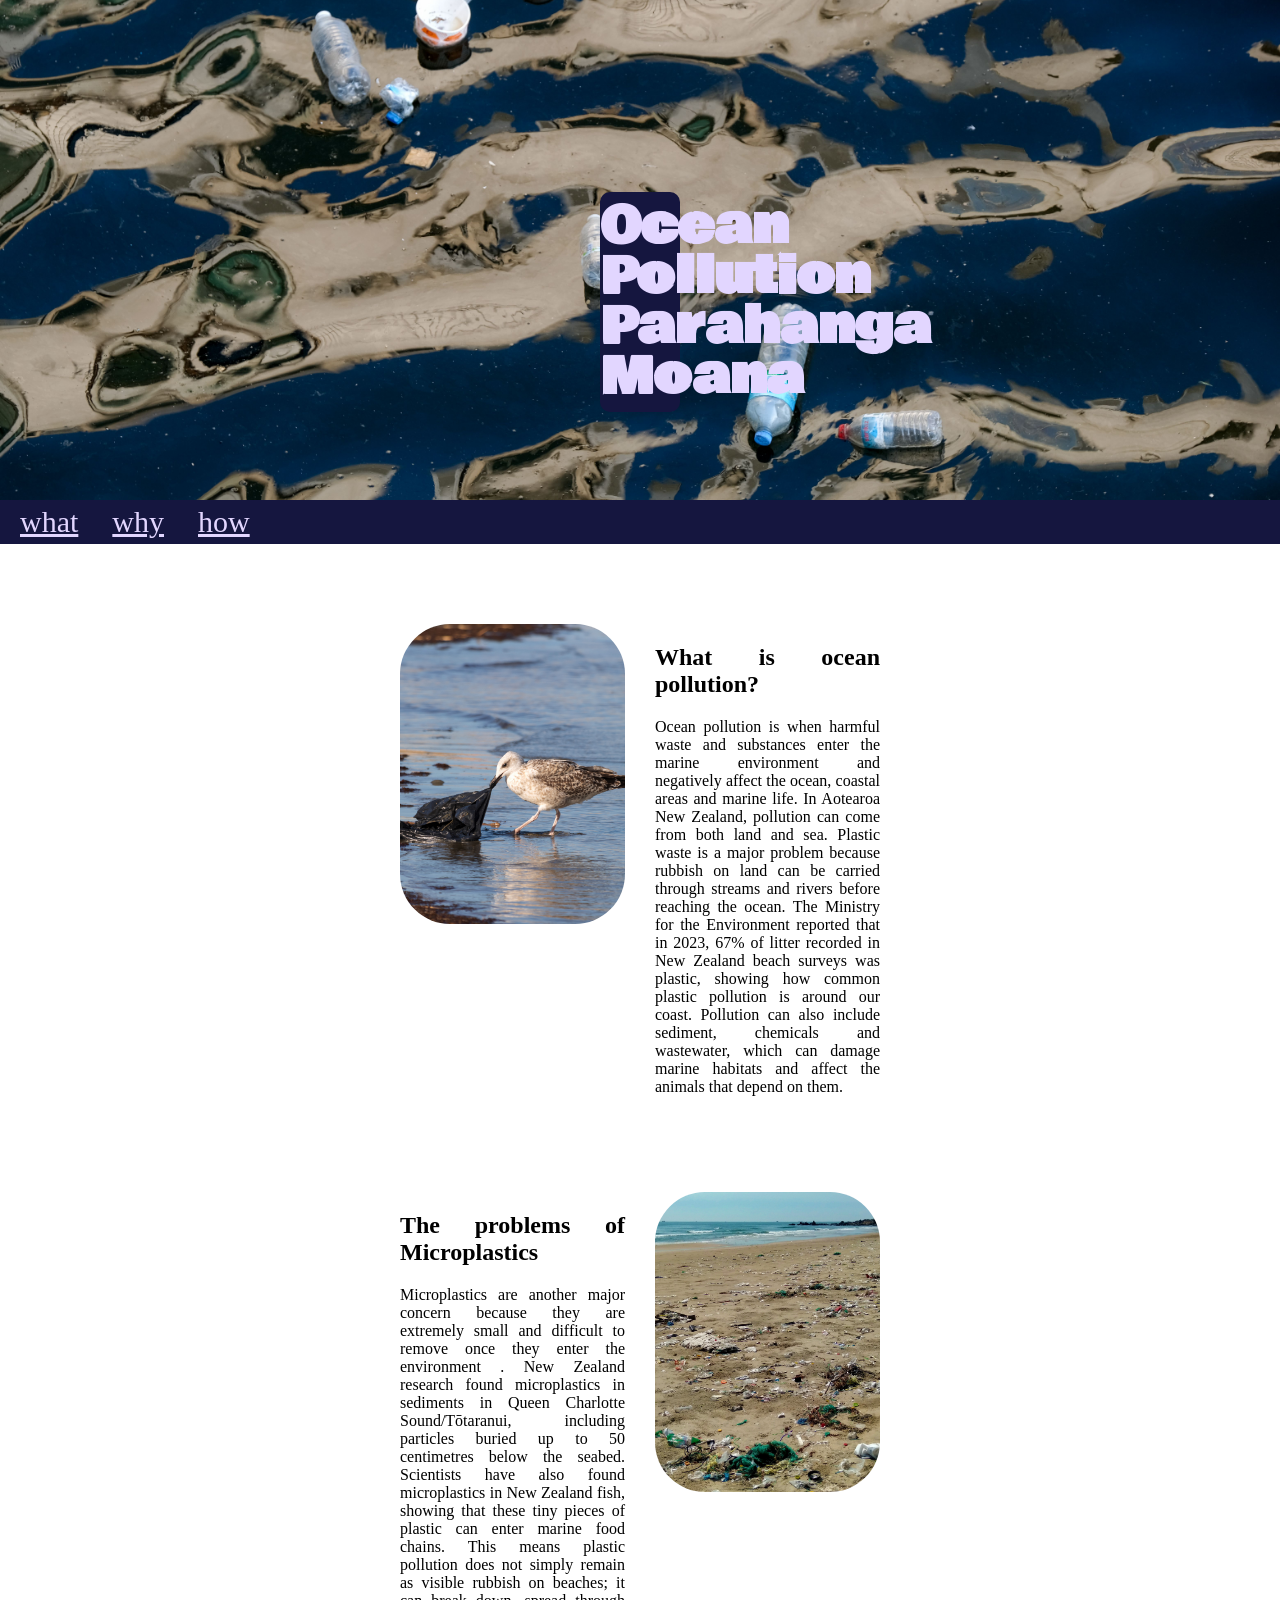
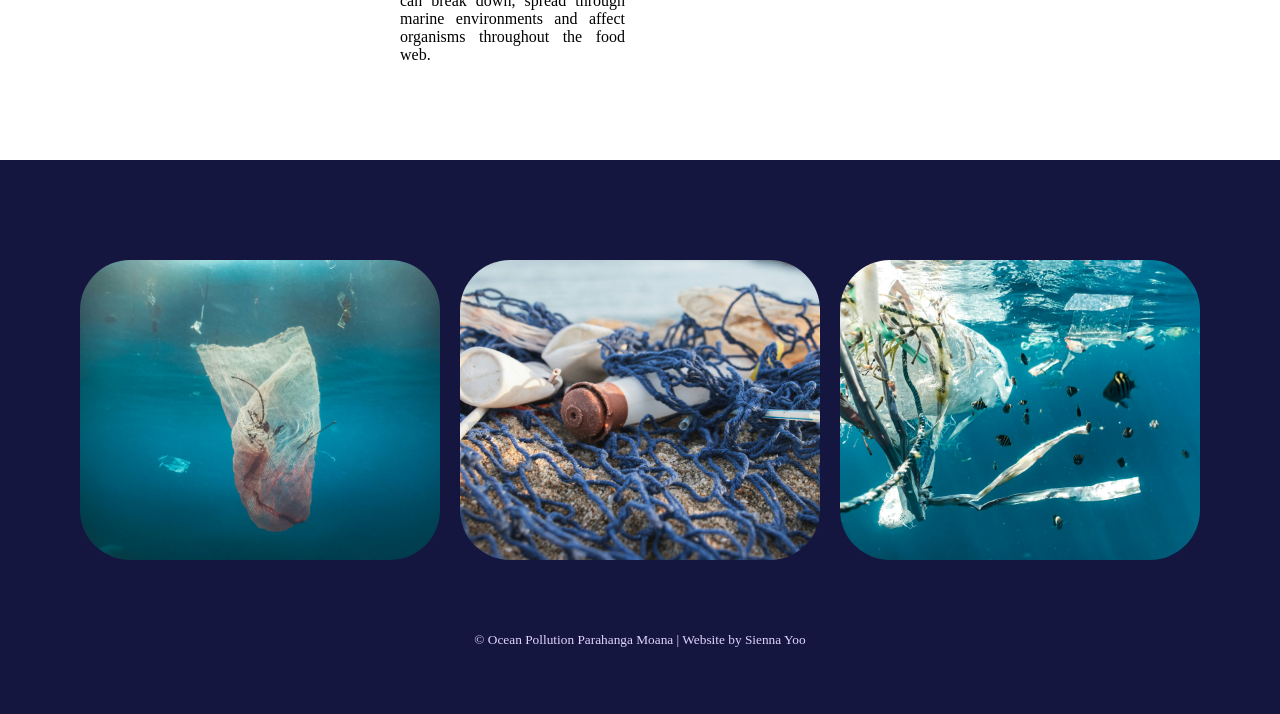
<file: index.html>
<!DOCTYPE html>
<html lang="en">
<head>
    <meta charset="utf-8">
    <title>Ocean Pollution</title>
    <link rel="stylesheet" type="text/css" href="style.css">
</head>

<body>
    <!-- hero image -->
    <section class="hero-image">
    <div class="hero-text">
        <h1 class="title" >
            Ocean Pollution  Parahanga Moana
        </h1>
    </div>    
    </section>
    
    <!-- navigation link -->
    <nav>
        <a href="index.html">what</a>
        <a href="why.html">why</a>
        <a href="how.html">how</a>
    </nav>

    <!-- image and info- what is ocean pollution -->
    <section class="two-column">
        <div>
            <img src="./seagull_eating_plastic.jpg" class="image_one" alt="seagull eating rubbish">
        </div>

        <div class="info">
           <h2>What is ocean pollution?</h2> 
           <p>
            Ocean pollution is when harmful 
            waste and substances enter the 
            marine environment and negatively affect the ocean,
            coastal areas and marine life. In Aotearoa New Zealand, 
            pollution can come from both land and sea. Plastic waste
            is a major problem because rubbish on land can be
            carried through streams and rivers before reaching 
            the ocean. The Ministry for the Environment reported 
            that in 2023, 67% of litter recorded in New Zealand 
            beach surveys was plastic, showing how common plastic
            pollution is around our coast. Pollution can also include 
            sediment, chemicals and wastewater, which can damage marine 
            habitats and affect the animals that depend on them.
        </p>
        </div>
    </section>

    <!-- image and info- the problems of microplastics -->
    <section class="two-column">

        <div class="info">
           <h2>The problems of Microplastics</h2> 
           <p>
            Microplastics are another major
             concern because they are extremely small and 
             difficult to remove once they enter the environment
             . New Zealand research found microplastics in
              sediments in Queen Charlotte Sound/Tōtaranui, 
              including particles buried up to 50 centimetres
               below the seabed.  Scientists have also found 
               microplastics in New Zealand fish, showing that
                these tiny pieces of plastic can enter marine food 
                chains.  This means plastic pollution does not simply
                 remain as visible rubbish on beaches; it can break down, 
                 spread through marine environments and affect organisms 
                 throughout the food web.

           </p>
        </div>

         <div class="image_one">
            <img src="./sand_rubbish.jpg" class="image_one" alt="rubbish on sand">
        </div>
 
    </section>

    <!-- Three images aligned together -->
    <section class="three_pictures">
        <div class="card">
            <img src="./jellyfish.jpg" class="image_one" alt="jellyfish and rubbish">
        </div>
        <div class="card">
            <img src="./plastic.jpg" class="image_one" alt="plastic bottle and net">
        </div>
        <div class="card">
            <img src="./fish_and_plastic.jpg" class="image_one" alt="fish and plastic">
        </div>
        

    </section>

    <!-- footer -->
    <div class="background">
        <p class="last"><small>
        &copy; Ocean Pollution Parahanga Moana | Website by Sienna Yoo
        </small></p>
    </div>

</body>
</html>
</file>
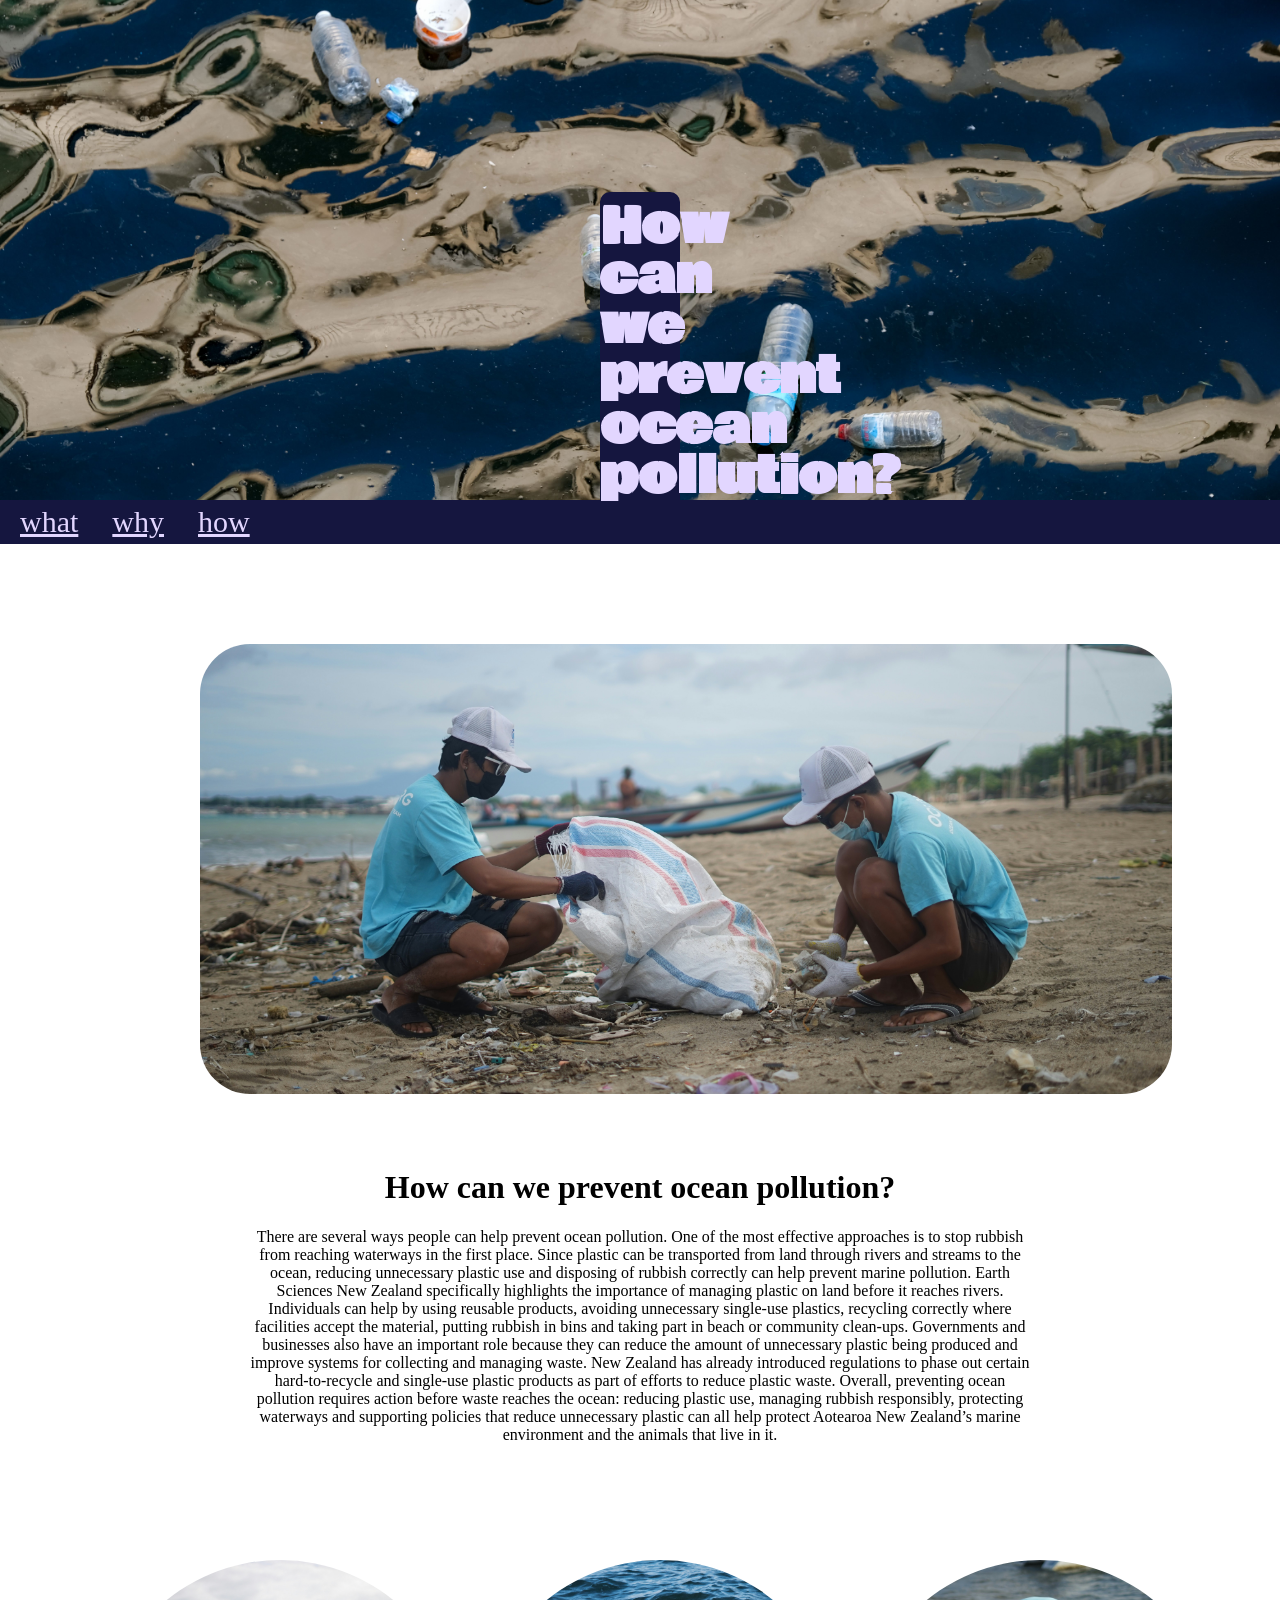
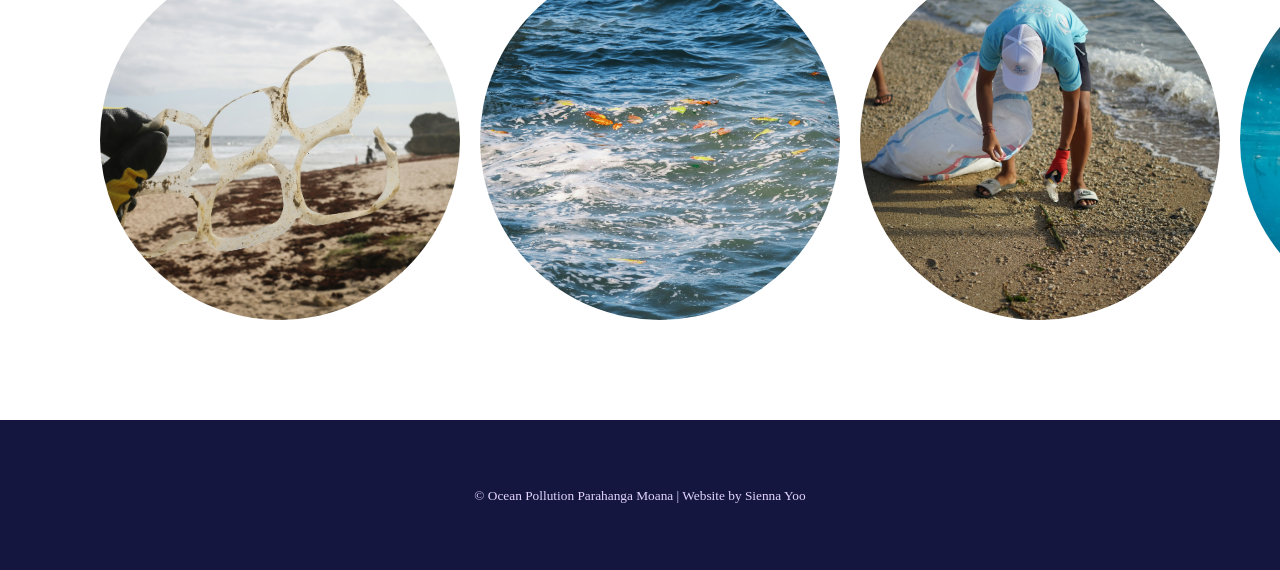
<file: how.html>
<!DOCTYPE html>
<html lang="en">
<head>
    <meta charset="utf-8">
    <title>Ocean Pollution</title>
    <link rel="stylesheet" type="text/css" href="style.css">
</head>

<body>
    <!-- hero image -->
    <section class="hero-image">
    <div class="hero-text">
        <h1 class="title" >
            How can we prevent ocean pollution?
        </h1>
    </div>    
    </section>
    
    <!-- navigation link -->
    <nav>
        <a href="index.html">what</a>
        <a href="why.html">why</a>
        <a href="how.html">how</a>
    </nav>

    <!-- one big image -->
    <div class="padding">
        <img src="./picking_rubbish.jpg" class="how_image" alt="peeople picking rubbish">
    </div>
    <!-- info -->
    <div class="info_two">
        <h1>How can we prevent ocean pollution?</h1>
        <p>There are several ways people can help prevent ocean pollution.
             One of the most effective approaches is to stop rubbish from 
             reaching waterways in the first place. Since plastic can be 
             transported from land through rivers and streams to the ocean,
            reducing unnecessary plastic use and disposing of rubbish 
            correctly can help prevent marine pollution. Earth Sciences 
            New Zealand specifically highlights the importance of managing
            plastic on land before it reaches rivers.  Individuals can 
            help by using reusable products, avoiding unnecessary 
            single-use plastics, recycling correctly where facilities
            accept the material, putting rubbish in bins and taking 
            part in beach or community clean-ups. Governments and
            businesses also have an important role because they 
            can reduce the amount of unnecessary plastic being produced
            and improve systems for collecting and managing waste.
            New Zealand has already introduced regulations to phase out 
            certain hard-to-recycle and single-use plastic products as part of
            efforts to reduce plastic waste.  Overall, preventing ocean
            pollution requires action before waste reaches the ocean: 
            reducing plastic use, managing rubbish responsibly, protecting 
            waterways and supporting policies that reduce unnecessary plastic 
            can all help protect Aotearoa New Zealand’s marine environment
            and the animals that live in it.
</p>
    </div>

    <!-- four circular pictures aligned -->
    <div class="four_grid">
        <img src="./picking_rubbish2.jpg" class="four_image" alt="picking rubbish">
        <img src="./water_polluted.jpg" class="four_image" alt="water polluted">
        <img src="./picking_rubbuish3.jpg" class="four_image" alt="man picking rubbish">
        <img src="./rubbish_in_water.jpg" class="four_image" alt="rubbish in ocean">
    </div>

    <!-- footer -->
    <div class="background">
        <p class="last"><small>
        &copy; Ocean Pollution Parahanga Moana | Website by Sienna Yoo
        </small></p>
    </div>

</body>
</file>
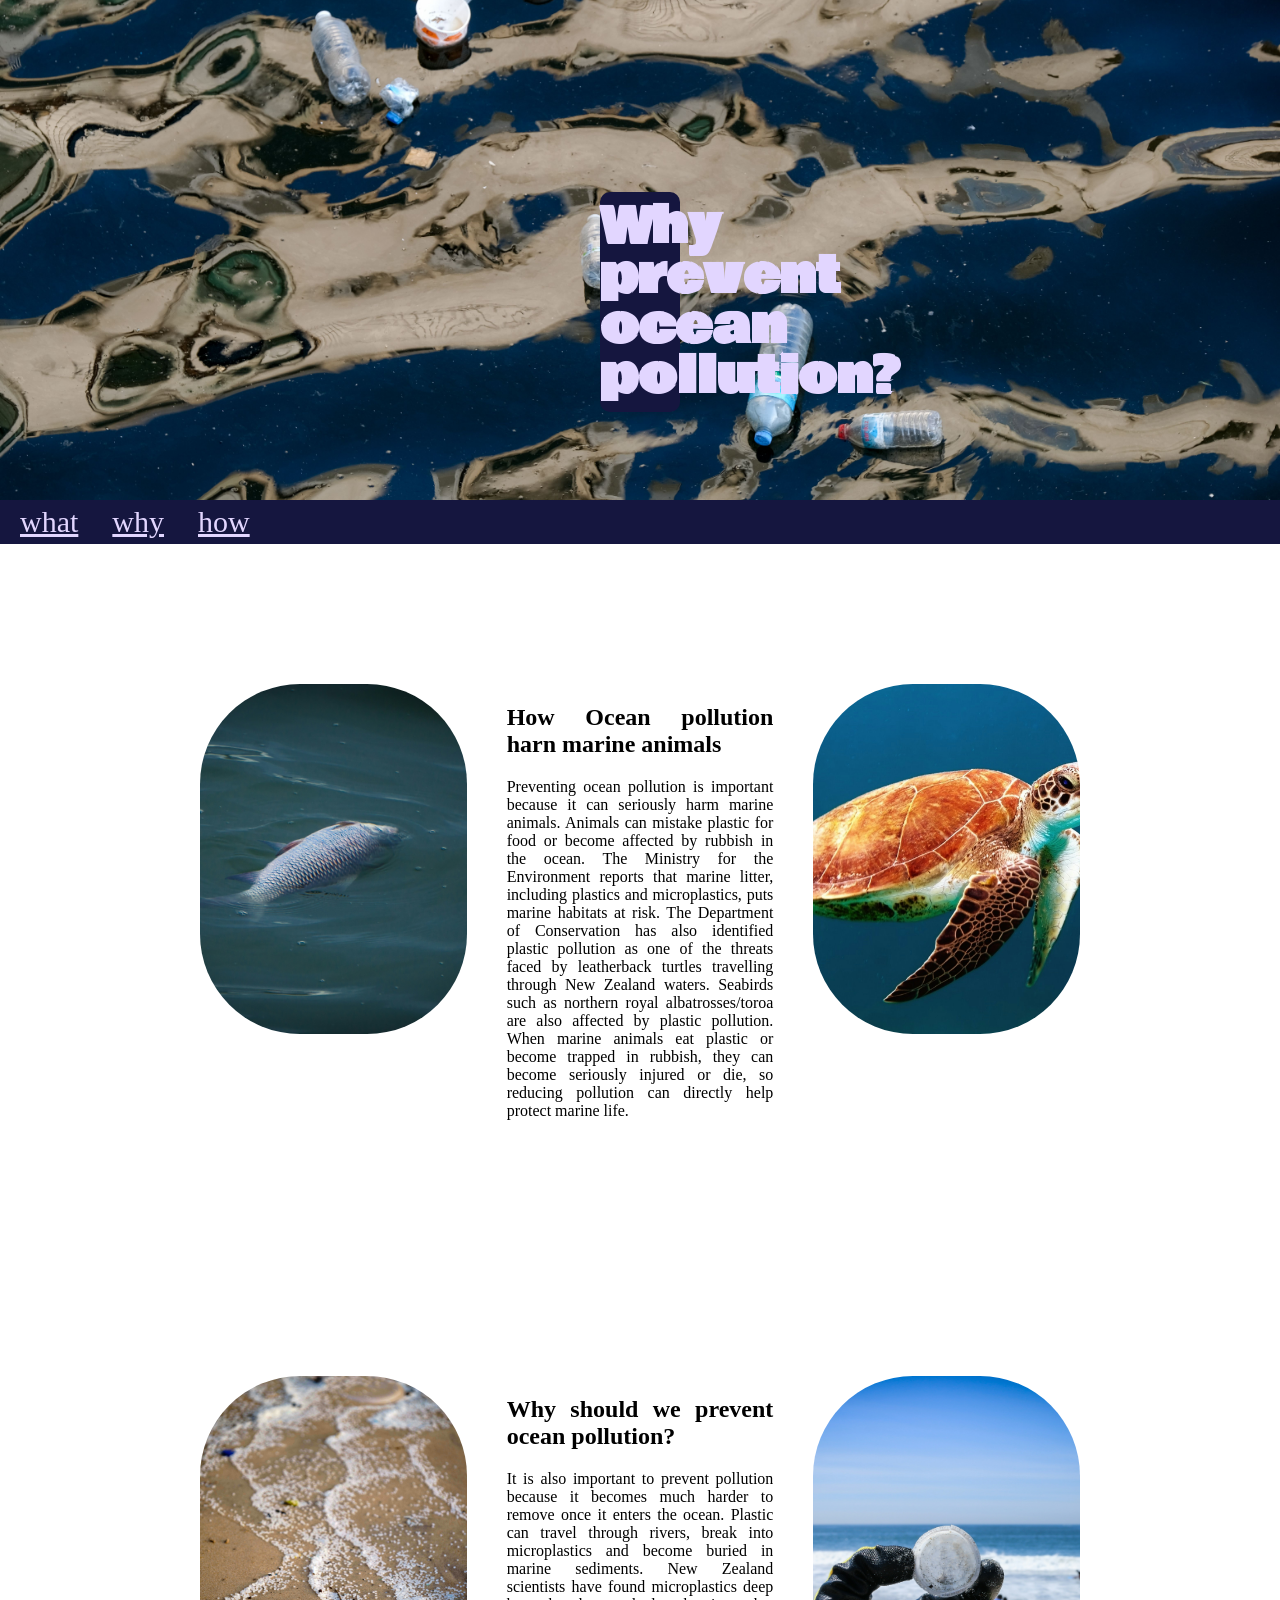
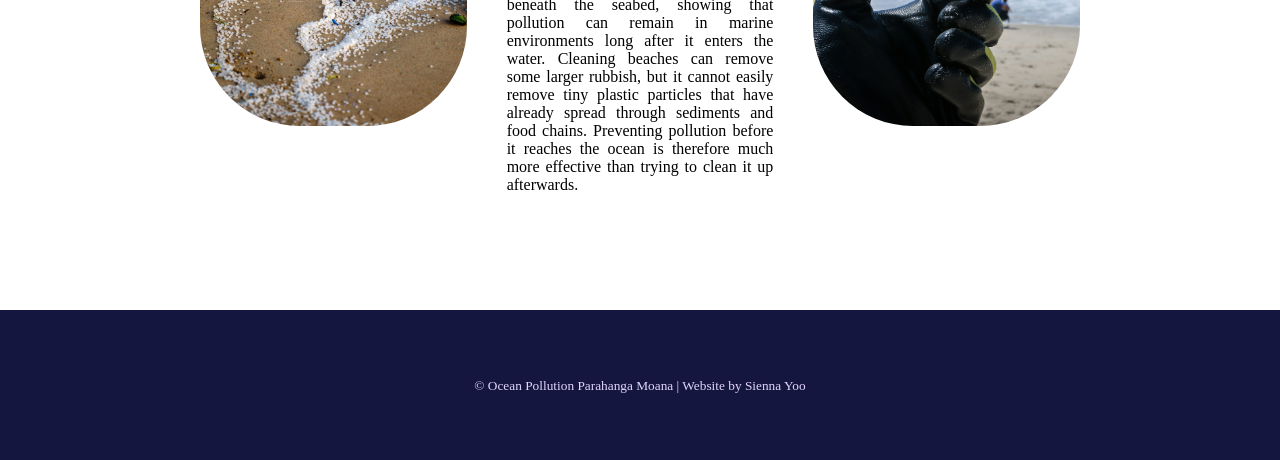
<file: why.html>
<!DOCTYPE html>
<html lang="en">
<head>
    <meta charset="utf-8">
    <title>Ocean Pollution</title>
    <link rel="stylesheet" type="text/css" href="style.css">
</head>

<body>
    
    <!-- hero image -->
    <section class="hero-image">
    <div class="hero-text">
        <h1 class="title" >
            Why prevent ocean pollution?
        </h1>
    </div>    
    </section>
    
    <!-- navigation link -->
    <nav>
        <a href="index.html">what</a>
        <a href="why.html">why</a>
        <a href="how.html">how</a>
    </nav>


    <!-- two images and one info -->
    <div class="three_collumn">
        <img src="./fish_die.jpg" class="three_collumn_image"  alt="fish that died">
        <div class="info_sprint_three">
            <h2>How Ocean pollution harn marine animals</h2>
            <p>
            Preventing ocean pollution is important because it can seriously 
            harm marine animals. Animals can mistake plastic for food or 
            become affected by rubbish in the ocean. The Ministry for the
             Environment reports that marine litter, including plastics 
             and microplastics, puts marine habitats at risk.  
             The Department of Conservation has also identified plastic 
             pollution as one of the threats faced by leatherback turtles 
             travelling through New Zealand waters.  Seabirds such as
             northern royal albatrosses/toroa are also affected by 
             plastic pollution.  When marine animals eat plastic or 
             become trapped in rubbish, they can become seriously injured
             or die, so reducing pollution can directly help 
             protect marine life.
            </p>
        </div>
        <img src="./turtle.jpg" class="three_collumn_image" alt="picture of a turtle">
     </div>
    
    <!-- two images and one info -->
    <div class="three_collumn">
        <img src="./micro_plastics.jpg" class="three_collumn_image" alt="micro_plastics">
        <div class="info_sprint_three">
            <h2>Why should we prevent ocean pollution?</h2>
            <p>
            It is also important to prevent pollution because it 
            becomes much harder to remove once it enters the ocean.
             Plastic can travel through rivers, break into microplastics
              and become buried in marine sediments. New Zealand 
              scientists have found microplastics deep beneath the 
              seabed, showing that pollution can remain in marine 
              environments long after it enters the water.  Cleaning 
              beaches can remove some larger rubbish, but it cannot easily
               remove tiny plastic particles that have already spread
                through sediments and food chains. Preventing pollution 
                before it reaches the ocean is therefore much more 
                effective than trying to clean it up afterwards.

            </p>
        </div>
        <img src="./holding_plastic.jpg" class="three_collumn_image" alt="person_holding_plastic">
     </div>

    <!-- footer -->     
    <div class="background">
        <p class="last"><small>
        &copy; Ocean Pollution Parahanga Moana | Website by Sienna Yoo
        </small></p>
    </div>
</body>
</file>
<file: style.css>
@import url('https://fonts.googleapis.com/css2?family=Bowlby+One&family=Erica+One&display=swap');

/* making the magrin 0 */
body{
    margin: 0px;
}

/* hero-image */
.hero-image{
    background-image: url(./ocean_pollution.jpg) ;
    background-position: center;
    background-size: cover;
    background-repeat:no-repeat ;
    height: 500px;    
}

/* index.html images */
.image_one{
   width: 100%;
   height: 300px;
   object-fit:cover;
   border-radius: 50px;
}

/* padding of the how image */
.padding{
    padding-left:200px ;
    padding-top:100px ;
}

/* how image */
.how_image{
    border-radius: 50px;
    width:90%;
    height:450px;

    object-fit: cover;
    display: inline-block;
    overflow: hidden;
}

/* info */
.info{
    text-align: justify;
}

/* text for the hero image */
.hero-text{
    color:rgb(226, 214, 255);
    text-align: center;
    font-size:30px;
    line-height:50px;
    padding-top: 150px;
    font-family: "Bowlby One", sans-serif;
}

/* title of each page */
.title{
    padding-top:10px;
    padding-bottom: 10px;
    background-color: rgb(21, 22, 63);
    font-size: 50px;
    margin-left: 600px;
    margin-right:600px;
    border-radius: 10px;
}
 
/* index.html column */
.two-column {
    display: grid;
    grid-template-columns: 1fr 1fr;
    gap:30px;
    margin-top: 80px;
    margin-right: 400px;
    margin-left: 400px;
}

/* three pictures placing index.html */
.three_pictures{
    display: grid;
    grid-template-columns: 1fr 1fr 1fr;
    margin-top:80px;
    padding-top:100px;
    gap:20px;
    padding-right: 80px;
    padding-left: 80px;
    background-color: rgb(21, 22, 63);
    
}

/* three images in index */
.card {
    width: 100%;
    height: 100%;
    object-fit:cover ;
}


/* naviagtion link */
nav{
    background-color: rgb(21, 22, 63);
    padding-top: 5px;
    padding-bottom:5px;
}

/* decoration of the link */
a{
    text-decoration: underline ;
    color:rgb(226, 214, 255);
    font-size: 30px;
    padding-right: 10px;
    padding-left:20px;
}

/* more decoration of the link */
a:hover{
    color: rgb(111, 86, 221);
}


/* information for how.html */
.info_two{
    text-align: center;
    padding-left: 250px;
    padding-right: 250px;
    padding-top: 50px;
    

}

/* grid for the 4 images */
.four_grid{
    display: grid;
    grid-template-columns: 1fr 1fr 1fr 1fr;
    gap:20px;
    padding-top: 100px;
    padding-left:100px;
    padding-right:100px;
    padding-bottom: 100px;
}

/* 4 images aligned */
.four_image{
    width:360px;
    height:360px;
    object-fit:cover ;
    border-radius: 50%;

}

/* grid of the 2 images and 1 info */
.three_collumn{
    display: grid;
    grid-template-columns: 1fr 1fr 1fr;
    gap:40px;
    padding-right:200px;
    padding-left:200px;
    padding-bottom: 100px;
    padding-top: 140px;
}


/* image of the info */
.three_collumn_image{
    width: 100%;
    height: 350px;
    object-fit:cover;
    border-radius: 100px;
}

.info_sprint_three{
    text-align: justify;
}

/* footer for html */
.last{
    text-align: center;
    color:rgb(226, 214, 255) ;
}

/* background colour for the footer */
.background{
    background-color: rgb(21, 22, 63);
    padding-bottom: 50px;
    padding-top: 50px;
}
</file>
